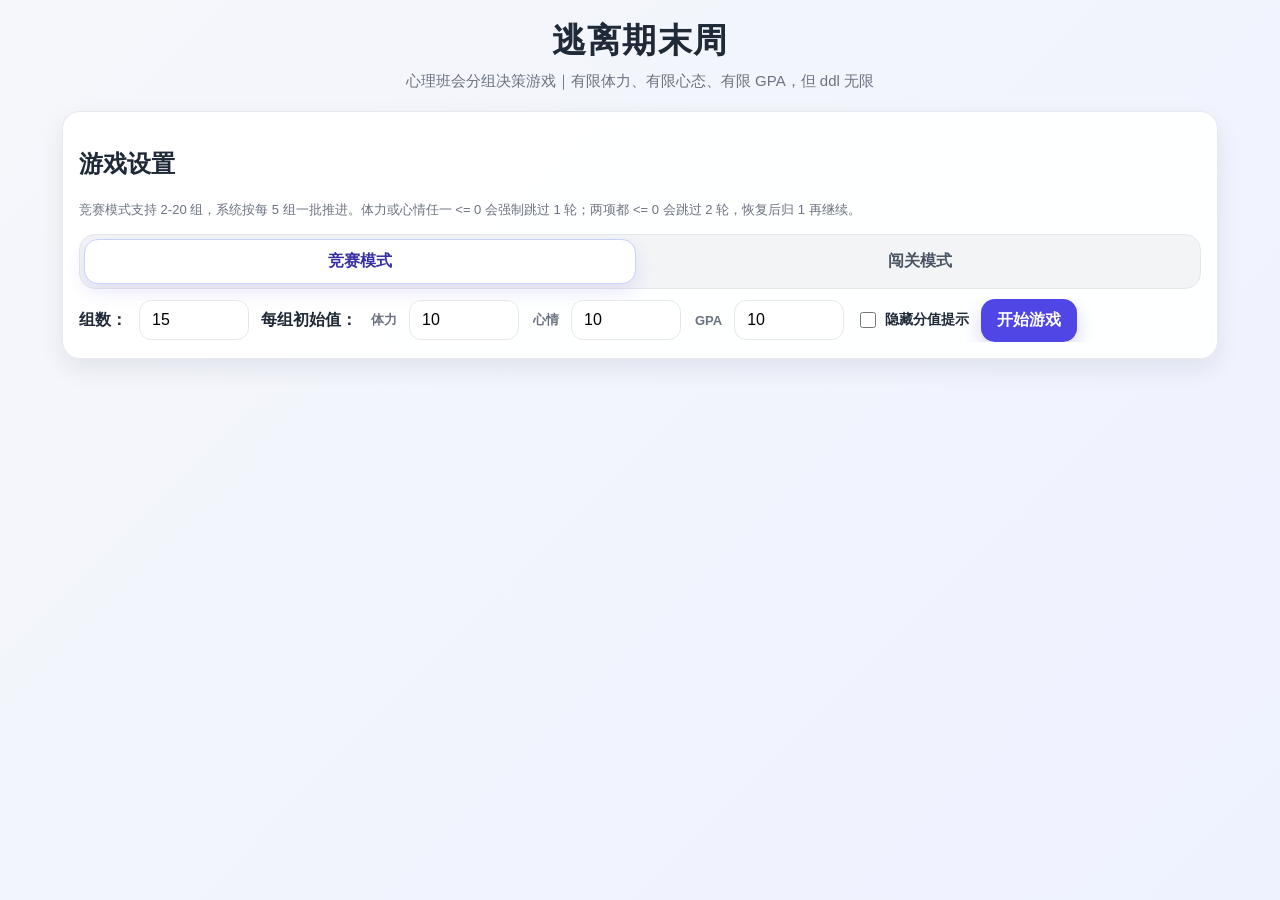
<file: index.html>
<!DOCTYPE html>
<html lang="zh-CN">
<head>
  <meta charset="UTF-8" />
  <meta name="viewport" content="width=device-width, initial-scale=1.0" />
  <title>逃离期末周｜心理班会互动游戏</title>
  <link rel="stylesheet" href="./src/styles.css" />
</head>
<body>
  <header>
    <h1>逃离期末周</h1>
    <div class="subtitle">心理班会分组决策游戏｜有限体力、有限心态、有限 GPA，但 ddl 无限</div>
  </header>

  <main>
    <section id="setup" class="card">
      <h2>游戏设置</h2>
      <p class="small" id="setupIntro"></p>
      <div class="mode-switch" role="radiogroup" aria-label="游戏模式">
        <button class="mode-option active" type="button" data-mode="competition">竞赛模式</button>
        <button class="mode-option" type="button" data-mode="challenge">闯关模式</button>
      </div>
      <div class="setup-panels">
        <div class="setup-panel active" id="competitionPanel">
          <div class="row setup-row">
            <label for="teamCount">组数：</label>
            <input id="teamCount" type="number" min="2" max="20" value="15" />
            <label>每组初始值：</label>
            <label class="field-compact" for="initialStaminaInput">体力</label>
            <input id="initialStaminaInput" type="number" min="-20" max="30" value="10" />
            <label class="field-compact" for="initialMoodInput">心情</label>
            <input id="initialMoodInput" type="number" min="-20" max="30" value="10" />
            <label class="field-compact" for="initialGpaInput">GPA</label>
            <input id="initialGpaInput" type="number" min="-20" max="30" value="10" />
            <label class="check-field" for="hideScoreHintsInput">
              <input id="hideScoreHintsInput" type="checkbox" />
              隐藏分值提示
            </label>
            <button id="startBtn" type="button">开始游戏</button>
          </div>
        </div>
        <div class="setup-panel" id="challengePanel">
          <div class="row setup-row">
            <label for="difficultySelect">难度：</label>
            <select id="difficultySelect">
              <option value="easy">轻松闯关</option>
              <option value="normal" selected>标准期末</option>
              <option value="hard">高压挑战</option>
            </select>
            <span class="pill" id="difficultyHint"></span>
            <button id="challengeStartBtn" type="button">开始闯关</button>
          </div>
        </div>
      </div>
    </section>

    <section id="game" class="hidden">
      <section class="play-layout">
        <div class="card question-card">
          <div class="question-title" id="questionTitle"></div>
          <div class="question-text" id="questionText"></div>
          <div class="small" id="followTip"></div>
          <div id="options" class="options"></div>
          <div class="countdown-track" id="countdownTrack" aria-hidden="true">
            <div id="countdownBar"></div>
          </div>
          <div class="timer-line">
            <span id="timerLabel">倒计时 00:00</span>
            <button class="secondary" id="pauseBtn" type="button">暂停</button>
          </div>
          <div class="row option-actions">
            <button id="confirmBtn" type="button" disabled>记录本组选择</button>
            <button class="secondary" id="randomBtn" type="button">随机选择</button>
          </div>
        </div>

        <aside class="side-panel">
          <div class="card status-card">
            <div class="statusbar">
              <div>
                <b id="roundInfo">第 1 轮 / 共 6 轮</b>
                <span class="muted" id="turnInfo"></span>
              </div>
              <div class="progress"><div id="progressBar"></div></div>
              <button class="secondary" id="resetBtn" type="button">重新开始</button>
            </div>
          </div>

          <div class="card team-card">
            <h2 id="teamTitle">当前各组状态</h2>
            <div id="teams" class="grid"></div>
          </div>

          <section class="card log-card">
            <h2>游戏记录</h2>
            <div id="log" class="log"></div>
          </section>
        </aside>
      </section>
    </section>

    <section id="result" class="card hidden">
      <h2>最终结果</h2>
      <p class="small" id="scoreRule"></p>
      <div id="resultTable"></div>
      <div class="card reflection">
        <h3>班会收束提示</h3>
        <p id="reflectionText"></p>
      </div>
      <button id="againBtn" type="button">再玩一次</button>
    </section>
  </main>

  <div id="trapModal" class="trap-modal hidden" role="dialog" aria-modal="true" aria-labelledby="trapTitle">
    <div class="trap-dialog">
      <div class="trap-kicker">突发状况</div>
      <h2 id="trapTitle">强制休息触发</h2>
      <div id="trapMessage" class="trap-message"></div>
      <button id="trapCloseBtn" type="button">知道了</button>
    </div>
  </div>

  <script type="module" src="./src/app.js"></script>
</body>
</html>
</file>
<file: src/styles.css>
:root{
  --bg:#f6f7fb;
  --card:#ffffff;
  --text:#1f2937;
  --muted:#6b7280;
  --line:#e5e7eb;
  --primary:#4f46e5;
  --primary2:#6366f1;
  --danger:#dc2626;
  --warn:#f59e0b;
  --good:#16a34a;
  --shadow:0 10px 24px rgba(15,23,42,.08);
  --radius:18px;
}

*{box-sizing:border-box}

html{
  min-height:100%;
}

body{
  margin:0;
  min-height:100dvh;
  background:linear-gradient(135deg,#f6f7fb,#eef2ff);
  color:var(--text);
  font-family:-apple-system,BlinkMacSystemFont,"Segoe UI","Microsoft YaHei",Arial,sans-serif;
}

body.is-playing,
body.is-result{
  overflow:hidden;
}

header{
  padding:18px 20px 8px;
  text-align:center;
}

h1{
  margin:0;
  font-size:clamp(24px,3.2vw,34px);
  letter-spacing:.04em;
}

.subtitle{
  margin-top:8px;
  color:var(--muted);
  font-size:15px;
}

main{
  max-width:1180px;
  margin:0 auto;
  padding:12px;
}

.card{
  background:rgba(255,255,255,.92);
  border:1px solid rgba(229,231,235,.85);
  border-radius:var(--radius);
  box-shadow:var(--shadow);
  padding:16px;
  margin-bottom:12px;
  backdrop-filter:blur(8px);
}

.row{
  display:flex;
  gap:12px;
  flex-wrap:wrap;
  align-items:center;
}

label{font-weight:650}

input,
select,
button{font:inherit}

input[type="number"],
input[type="text"],
select{
  border:1px solid var(--line);
  border-radius:12px;
  padding:10px 12px;
  background:#fff;
  min-width:110px;
}

select{
  min-width:150px;
}

.check-field{
  display:inline-flex;
  gap:6px;
  align-items:center;
  color:var(--text);
  font-size:14px;
}

.check-field input{
  width:16px;
  height:16px;
}

button{
  border:0;
  border-radius:14px;
  padding:11px 16px;
  cursor:pointer;
  background:var(--primary);
  color:white;
  font-weight:700;
  box-shadow:0 8px 18px rgba(79,70,229,.22);
  transition:.15s ease;
}

button:hover{
  transform:translateY(-1px);
  background:var(--primary2);
}

button.secondary{
  background:#eef2ff;
  color:#3730a3;
  box-shadow:none;
  border:1px solid #c7d2fe;
}

button:disabled{
  opacity:.45;
  cursor:not-allowed;
  transform:none;
}

.mode-switch{
  display:grid;
  grid-template-columns:repeat(2,minmax(0,1fr));
  gap:8px;
  margin:12px 0 0;
  padding:4px;
  background:#f3f4f6;
  border:1px solid var(--line);
  border-radius:16px;
}

.mode-option{
  background:transparent;
  color:#4b5563;
  box-shadow:none;
  border:1px solid transparent;
}

.mode-option:hover{
  background:#fff;
  color:#3730a3;
  transform:none;
}

.mode-option.active{
  background:#fff;
  color:#3730a3;
  border-color:#c7d2fe;
  box-shadow:0 8px 18px rgba(79,70,229,.12);
}

.setup-panels{
  display:grid;
  gap:0;
  margin-top:10px;
}

.setup-panel{
  display:grid;
  grid-template-rows:0fr;
  opacity:0;
  transform:translateY(-6px);
  transition:grid-template-rows .26s ease, opacity .2s ease, transform .2s ease;
}

.setup-panel > .setup-row{
  min-height:0;
  overflow:hidden;
}

.setup-panel.active{
  grid-template-rows:1fr;
  opacity:1;
  transform:translateY(0);
}

.field-compact{
  color:var(--muted);
  font-size:13px;
  margin-left:2px;
}

.grid{
  display:grid;
  grid-template-columns:repeat(auto-fit,minmax(180px,1fr));
  gap:10px;
}

.team{
  border:1px solid var(--line);
  border-radius:14px;
  padding:10px;
  background:#fff;
}

.team.active{
  border-color:#818cf8;
  box-shadow:0 0 0 3px rgba(99,102,241,.12);
}

.team.in-batch:not(.active){
  border-color:#c7d2fe;
  background:#fbfdff;
}

.team.skip{
  opacity:.65;
  background:#f9fafb;
}

.team h3{
  margin:0 0 8px;
  display:flex;
  justify-content:space-between;
  gap:8px;
  align-items:center;
  font-size:15px;
}

.badge{
  font-size:12px;
  color:#3730a3;
  background:#eef2ff;
  border:1px solid #c7d2fe;
  padding:4px 8px;
  border-radius:999px;
  white-space:nowrap;
}

.stats{
  display:grid;
  grid-template-columns:repeat(4,1fr);
  gap:6px;
}

.stat{
  background:#f8fafc;
  border:1px solid #edf2f7;
  border-radius:10px;
  padding:7px 5px;
  text-align:center;
  font-size:12px;
}

.stat b{
  display:block;
  font-size:18px;
  margin-top:2px;
}

.question-title{
  font-size:clamp(18px,2.1vw,22px);
  font-weight:850;
  margin-bottom:6px;
}

.question-text{
  color:#374151;
  line-height:1.5;
  margin-bottom:10px;
}

.options{
  display:grid;
  gap:8px;
}

.option{
  border:1px solid var(--line);
  background:#fff;
  border-radius:14px;
  padding:10px 12px;
  cursor:pointer;
  transition:.15s ease;
}

.option:hover{
  border-color:#818cf8;
  box-shadow:0 8px 18px rgba(99,102,241,.12);
  transform:translateY(-1px);
}

.option.selected{
  border-color:#4f46e5;
  background:#eef2ff;
  box-shadow:0 0 0 3px rgba(79,70,229,.14);
}

.option-title{
  font-weight:750;
  margin-bottom:4px;
  display:flex;
  justify-content:space-between;
  gap:12px;
  font-size:14px;
}

.option-desc{
  color:var(--muted);
  font-size:13px;
  line-height:1.4;
}

.delta{
  margin-top:6px;
  display:flex;
  gap:6px;
  flex-wrap:wrap;
}

.pill{
  font-size:12px;
  padding:3px 7px;
  border-radius:999px;
  background:#f3f4f6;
  border:1px solid #e5e7eb;
  color:#374151;
}

.pill.good{
  background:#dcfce7;
  color:#166534;
  border-color:#bbf7d0;
}

.pill.bad{
  background:#fee2e2;
  color:#991b1b;
  border-color:#fecaca;
}

.pill.warn{
  background:#fef3c7;
  color:#92400e;
  border-color:#fde68a;
}

.statusbar{
  display:flex;
  justify-content:space-between;
  gap:12px;
  flex-wrap:wrap;
  align-items:center;
}

.progress{
  flex:1;
  min-width:220px;
  height:12px;
  background:#e5e7eb;
  border-radius:999px;
  overflow:hidden;
}

.progress > div{
  height:100%;
  width:0%;
  background:linear-gradient(90deg,#6366f1,#22c55e);
  transition:.2s ease;
}

.log{
  height:100%;
  max-height:260px;
  overflow:auto;
  font-size:13px;
  line-height:1.45;
  background:#0f172a;
  color:#e5e7eb;
  border-radius:14px;
  padding:10px 12px;
}

.log p{margin:0 0 8px}
.muted{color:var(--muted)}
.hidden{display:none !important}

table{
  width:100%;
  border-collapse:collapse;
  background:#fff;
  border-radius:14px;
  overflow:hidden;
}

th,
td{
  border-bottom:1px solid var(--line);
  padding:12px;
  text-align:center;
}

th{
  background:#eef2ff;
  color:#3730a3;
}

tr:last-child td{border-bottom:0}

.small{
  font-size:13px;
  color:var(--muted);
  line-height:1.6;
}

.two-col{
  display:grid;
  grid-template-columns:1.05fr .95fr;
  gap:12px;
}

.option-actions{margin-top:10px}

.timer-line{
  margin-top:8px;
  display:flex;
  align-items:center;
  justify-content:space-between;
  gap:10px;
  color:var(--muted);
  font-size:13px;
}

.timer-line button{
  padding:7px 12px;
  border-radius:10px;
  font-size:13px;
}

.countdown-track{
  width:100%;
  height:7px;
  margin:10px 0 0;
  background:#e5e7eb;
  border-radius:999px;
  overflow:hidden;
}

.countdown-track > div{
  height:100%;
  width:100%;
  background:linear-gradient(90deg,#22c55e,#f59e0b,#ef4444);
  border-radius:inherit;
  transition:width .12s linear;
}

.reflection{margin-top:16px}

.result-note{
  margin-top:12px;
}

.music-widget{
  position:fixed;
  left:14px;
  bottom:14px;
  z-index:12;
  width:0;
  height:0;
  pointer-events:none;
}

.music-toggle{
  position:absolute;
  left:0;
  bottom:0;
  pointer-events:auto;
  width:42px;
  height:42px;
  display:grid;
  place-items:center;
  border-radius:999px;
  padding:0;
  font-size:22px;
  line-height:1;
  background:#111827;
  color:#fff;
  border:1px solid rgba(255,255,255,.25);
  box-shadow:0 12px 28px rgba(15,23,42,.22);
  opacity:.56;
  transform:translateX(-30px);
  transition:opacity .18s ease, transform .18s ease, background .15s ease;
}

.music-toggle:hover{
  background:#1f2937;
  transform:translateX(0);
  opacity:1;
}

.music-widget:hover .music-toggle,
.music-widget.open .music-toggle{
  transform:translateX(0);
  opacity:1;
}

.music-panel{
  position:absolute;
  left:0;
  bottom:52px;
  width:min(340px,calc(100vw - 28px));
  max-height:min(560px,calc(100dvh - 78px));
  overflow:hidden;
  padding:10px;
  border:1px solid rgba(209,213,219,.92);
  border-radius:14px;
  background:rgba(255,255,255,.96);
  box-shadow:0 18px 40px rgba(15,23,42,.18);
  opacity:0;
  visibility:hidden;
  pointer-events:none;
  transform:translateY(8px) scale(.98);
  transform-origin:bottom left;
  transition:opacity .16s ease, transform .16s ease, visibility 0s linear .16s;
}

.music-widget.open .music-panel{
  opacity:1;
  visibility:visible;
  pointer-events:auto;
  transform:translateY(0) scale(1);
  transition:opacity .16s ease, transform .16s ease, visibility 0s;
}

.music-panel-head{
  display:flex;
  justify-content:space-between;
  gap:10px;
  align-items:center;
  margin-bottom:6px;
  color:#111827;
  font-size:13px;
}

.music-panel-head span,
.music-status{
  color:var(--muted);
  font-size:12px;
}

.music-status{
  margin:0 0 8px;
  line-height:1.45;
}

.music-frame-slot{
  border-radius:10px;
  overflow:hidden;
  background:#f3f4f6;
}

.music-frame-slot:empty{
  min-height:54px;
  border:1px dashed #d1d5db;
}

.music-frame-slot iframe{
  display:block;
  width:100%;
  height:86px;
  border:0;
}

.music-widget.music-playlist .music-frame-slot iframe{
  height:min(452px,calc(100dvh - 154px));
}

.trap-modal{
  position:fixed;
  inset:0;
  z-index:20;
  display:grid;
  place-items:center;
  padding:18px;
  background:rgba(15,23,42,.36);
}

.trap-dialog{
  width:min(420px,100%);
  background:#fff;
  border:1px solid #fecaca;
  border-radius:16px;
  box-shadow:0 20px 48px rgba(15,23,42,.24);
  padding:18px;
  text-align:left;
}

.trap-kicker{
  display:inline-flex;
  margin-bottom:8px;
  padding:3px 8px;
  border-radius:999px;
  background:#fee2e2;
  color:#991b1b;
  font-size:12px;
  font-weight:800;
}

.trap-dialog h2{
  margin:0 0 8px;
  font-size:20px;
}

.trap-message{
  color:#374151;
  font-size:14px;
  line-height:1.55;
}

.trap-message p{
  margin:0 0 8px;
}

.trap-message p:last-child{
  margin-bottom:0;
}

.trap-dialog button{
  margin-top:14px;
  width:100%;
}

#game{
  height:calc(100dvh - 86px);
  min-height:0;
}

body.is-playing main{
  height:calc(100dvh - 58px);
  max-width:1280px;
  padding:8px 12px 10px;
}

body.is-playing header{
  padding:8px 16px 4px;
}

body.is-playing .subtitle{
  margin-top:3px;
  font-size:13px;
}

body.is-playing h1{
  font-size:24px;
}

#game > .card,
#game > section{
  margin-bottom:0;
  min-height:0;
}

.play-layout{
  display:grid;
  grid-template-columns:minmax(0,1fr) minmax(0,1fr);
  gap:12px;
  height:100%;
  min-height:0;
}

.side-panel{
  display:grid;
  grid-template-rows:auto minmax(0,1.55fr) minmax(76px,.45fr);
  gap:12px;
  min-height:0;
}

.side-panel > .card{
  margin-bottom:0;
}

.status-card{
  padding:10px 12px;
}

.game-board{
  min-height:0;
}

.question-card,
.team-card,
.log-card{
  min-height:0;
  overflow:hidden;
}

.question-card{
  display:flex;
  flex-direction:column;
  margin-bottom:0;
}

.question-card .options{
  flex:1;
  min-height:0;
  overflow:visible;
  padding:2px;
  align-content:start;
}

.team-card{
  display:flex;
  flex-direction:column;
  margin-bottom:0;
}

.team-card h2,
.log-card h2{
  margin:0 0 8px;
  font-size:18px;
}

.team-card .grid{
  flex:1;
  min-height:0;
  overflow:auto;
  align-content:start;
}

.team-card .team{
  padding:7px;
  border-radius:10px;
}

.team-card .team h3{
  font-size:13px;
  margin-bottom:5px;
}

.team-card .stats{
  gap:4px;
}

.team-card .stat{
  padding:5px 3px;
  font-size:11px;
  border-radius:8px;
}

.team-card .stat b{
  font-size:15px;
}

.log-card{
  display:grid;
  grid-template-rows:auto minmax(0,1fr);
  padding:10px 12px;
  margin-bottom:0;
}

.log-card .log{
  max-height:none;
}

body.is-result main{
  height:calc(100dvh - 58px);
  max-width:1180px;
  padding:8px 12px 10px;
}

body.is-result header{
  padding:8px 16px 4px;
}

#result{
  height:100%;
  overflow:auto;
  margin-bottom:0;
}

@media (orientation:landscape) and (max-height:760px){
  :root{
    --radius:14px;
  }

  body.is-playing h1,
  body.is-result h1{
    font-size:20px;
  }

  body.is-playing .subtitle,
  body.is-result .subtitle{
    display:none;
  }

  body.is-playing main,
  body.is-result main{
    height:calc(100dvh - 36px);
    padding:6px 8px 8px;
  }

  #game{
    height:100%;
  }

  .play-layout{
    grid-template-columns:minmax(0,1fr) minmax(0,1fr);
    gap:8px;
  }

  .side-panel{
    grid-template-rows:auto minmax(0,1.6fr) minmax(64px,.4fr);
    gap:8px;
  }

  .card{
    padding:10px;
    border-radius:14px;
  }

  .status-card{
    padding:8px 10px;
  }

  .statusbar{
    gap:8px;
  }

  .progress{
    min-width:140px;
    height:9px;
  }

  .options{
    grid-template-columns:repeat(2,minmax(0,1fr));
    gap:6px;
  }

  .option{
    padding:7px 8px;
    border-radius:10px;
  }

  .option-title{
    font-size:13px;
    margin-bottom:2px;
  }

  .option-desc{
    font-size:12px;
    line-height:1.3;
  }

  .delta{
    margin-top:4px;
  }

  .pill,
  .badge{
    font-size:11px;
    padding:2px 6px;
  }

  .question-title{
    font-size:17px;
    margin-bottom:4px;
  }

  .question-text{
    font-size:13px;
    line-height:1.35;
    margin-bottom:5px;
  }

  .small{
    font-size:11px;
    line-height:1.35;
  }

  .option-actions{
    margin-top:5px;
  }

  .countdown-track{
    height:5px;
    margin-top:6px;
  }

  button{
    border-radius:10px;
    padding:7px 11px;
    font-size:13px;
  }

  .team-card h2,
  .log-card h2{
    font-size:15px;
    margin-bottom:5px;
  }

  .grid{
    grid-template-columns:repeat(auto-fit,minmax(150px,1fr));
    gap:6px;
  }

  .team{
    padding:7px;
    border-radius:10px;
  }

  .team h3{
    font-size:13px;
    margin-bottom:5px;
  }

  .stats{
    gap:4px;
  }

  .stat{
    padding:5px 3px;
    font-size:11px;
  }

  .stat b{
    font-size:15px;
  }

  .log-card{
    padding:7px 9px;
  }

  .log{
    font-size:12px;
    line-height:1.35;
    padding:7px 9px;
    border-radius:10px;
  }
}

@media(max-width:860px){
  body{
    overflow:auto;
  }

  body.is-playing,
  body.is-result{
    overflow:auto;
  }

  body.is-playing main,
  body.is-result main,
  main{
    height:auto;
    padding:10px;
  }

  body.is-playing header,
  body.is-result header,
  header{
    padding:14px 14px 6px;
  }

  .two-col{
    grid-template-columns:1fr;
  }

  .play-layout{
    grid-template-columns:1fr;
  }

  .side-panel{
    grid-template-rows:auto;
  }

  #game{
    height:auto;
    min-height:calc(100dvh - 80px);
  }

  .question-card,
  .team-card,
  .log-card,
  .side-panel,
  .question-card .options,
  .team-card .grid{
    overflow:visible;
  }

  h1{
    font-size:28px;
  }

  .stats{
    grid-template-columns:repeat(2,1fr);
  }

  .options{
    grid-template-columns:1fr;
  }
}

@media(max-width:860px) and (orientation:landscape){
  body.is-playing,
  body.is-result{
    overflow:hidden;
  }

  body.is-playing header,
  body.is-result header{
    padding:6px 10px 2px;
  }

  body.is-playing h1,
  body.is-result h1{
    font-size:18px;
  }

  body.is-playing .subtitle,
  body.is-result .subtitle{
    display:none;
  }

  body.is-playing main,
  body.is-result main{
    height:calc(100dvh - 28px);
    padding:5px 6px 6px;
  }

  #game{
    height:100%;
    min-height:0;
  }

  .play-layout{
    grid-template-columns:minmax(0,1fr) minmax(0,1fr);
    gap:5px;
  }

  .side-panel{
    grid-template-rows:auto minmax(0,1.65fr) minmax(52px,.35fr);
    gap:5px;
  }

  .card{
    padding:7px;
  }

  .team-card,
  .log-card,
  .side-panel,
  .team-card .grid{
    overflow:auto;
  }

  .question-card,
  .question-card .options{
    overflow:visible;
  }

  .question-title{
    font-size:15px;
  }

  .question-text,
  .option-desc{
    font-size:11px;
  }

  .options{
    grid-template-columns:repeat(2,minmax(0,1fr));
  }

  .option{
    padding:6px;
  }

  .countdown-track{
    height:4px;
    margin-top:4px;
  }

  .delta{
    display:none;
  }

  .team-card h2,
  .log-card h2{
    font-size:13px;
  }

  .grid{
    grid-template-columns:repeat(auto-fit,minmax(120px,1fr));
  }

  .stat b{
    font-size:13px;
  }

  .log{
    font-size:11px;
  }
}
</file>
